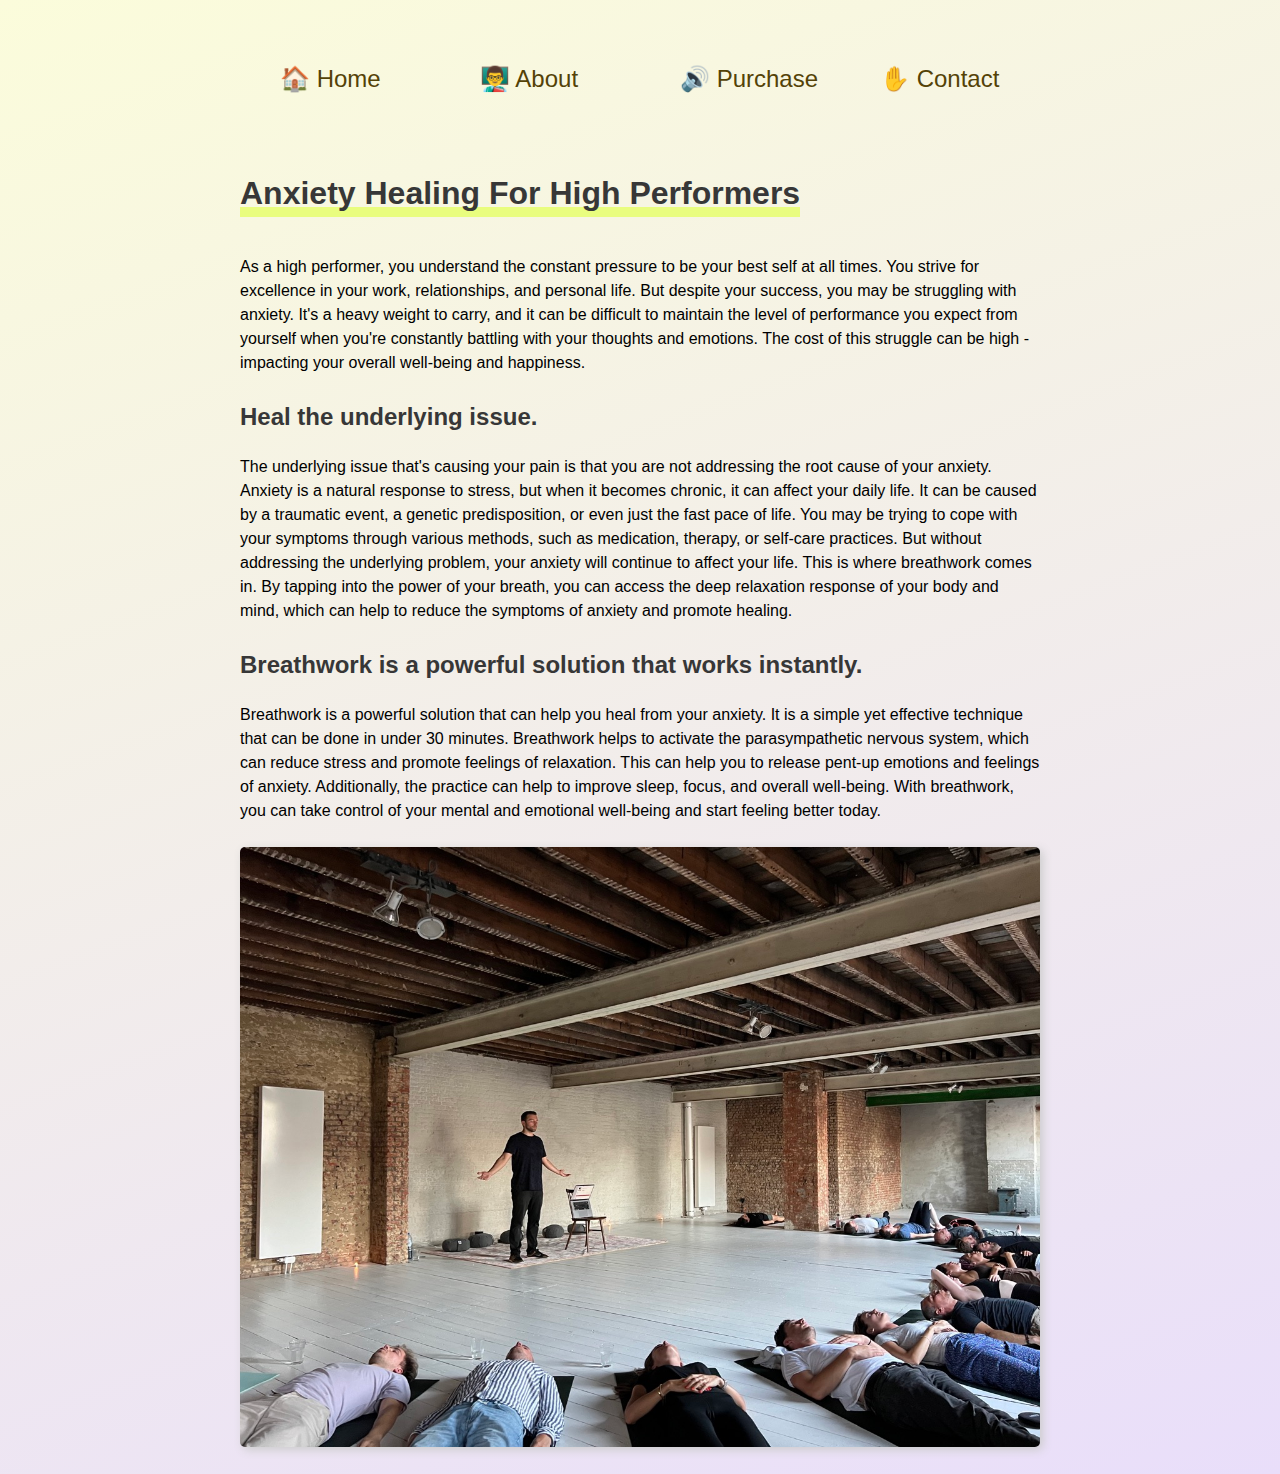
<file: index.html>
<!DOCTYPE html>
<html>
    <head>
        <title>Anxiety Healing For High Performers</title>
        <link rel="stylesheet" href="style.css">
    </head>

    <body>

        <nav>
            <ul>
                <li><a href="index.html">🏠 Home</a></li>
                <li><a href="about.html">👨‍🏫 About</a></li>
                <li><a href="purchase.html">🔊 Purchase</a></li>
                <li><a href="contact.html">✋ Contact</a></li>
            </ul>
        </nav>

        <h1>Anxiety Healing For High Performers</h1>
        <p>As a high performer, you understand the constant pressure to be your best self at all times. You strive for excellence in your work, relationships, and personal life. But despite your success, you may be struggling with anxiety. It's a heavy weight to carry, and it can be difficult to maintain the level of performance you expect from yourself when you're constantly battling with your thoughts and emotions. The cost of this struggle can be high - impacting your overall well-being and happiness.</p>

        <h2>Heal the underlying issue.</h2>
        <p>The underlying issue that's causing your pain is that you are not addressing the root cause of your anxiety. Anxiety is a natural response to stress, but when it becomes chronic, it can affect your daily life. It can be caused by a traumatic event, a genetic predisposition, or even just the fast pace of life. You may be trying to cope with your symptoms through various methods, such as medication, therapy, or self-care practices. But without addressing the underlying problem, your anxiety will continue to affect your life. This is where breathwork comes in. By tapping into the power of your breath, you can access the deep relaxation response of your body and mind, which can help to reduce the symptoms of anxiety and promote healing.</p>

        <h2>Breathwork is a powerful solution that works instantly.</h2>
        <p>Breathwork is a powerful solution that can help you heal from your anxiety. It is a simple yet effective technique that can be done in under 30 minutes. Breathwork helps to activate the parasympathetic nervous system, which can reduce stress and promote feelings of relaxation. This can help you to release pent-up emotions and feelings of anxiety. Additionally, the practice can help to improve sleep, focus, and overall well-being. With breathwork, you can take control of your mental and emotional well-being and start feeling better today.</p>

        <img class="indeximage" src="/pics/home.jpeg" alt="Breathwork Event in Belgium"></img>

    </body>

</html>
</file>
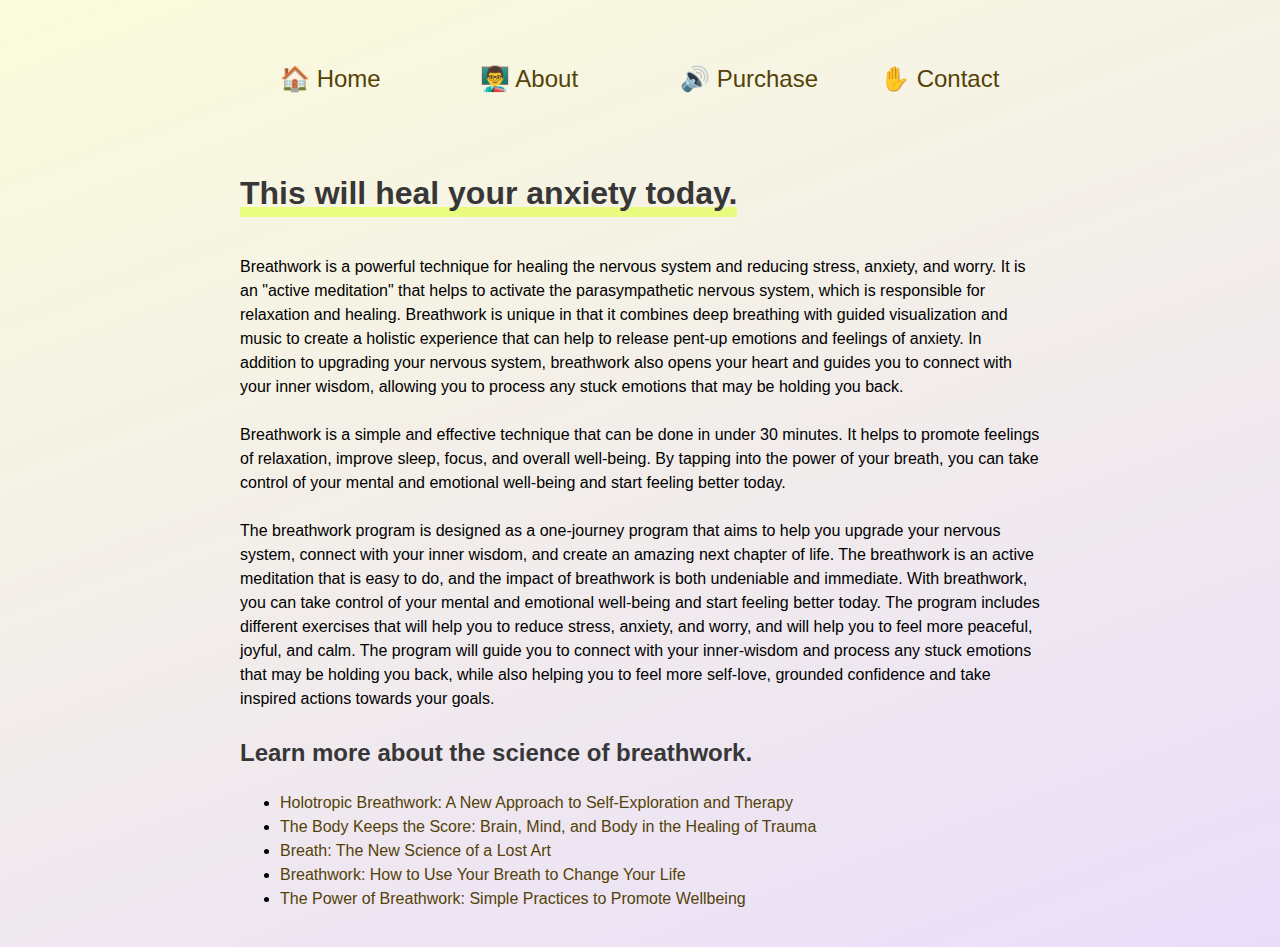
<file: about.html>
<!DOCTYPE html>
<html>
    <head>
        <title>Anxiety Healing For High Performers</title>
        <link rel="stylesheet" href="style.css">
    </head>

    <body>

        <nav>
            <ul>
                <li><a href="index.html">🏠 Home</a></li>
                <li><a href="about.html">👨‍🏫 About</a></li>
                <li><a href="purchase.html">🔊 Purchase</a></li>
                <li><a href="contact.html">✋ Contact</a></li>
            </ul>
        </nav>

        <h1>This will heal your anxiety today.</h1>

        <p>Breathwork is a powerful technique for healing the nervous system and reducing stress, anxiety, and worry. It is an "active meditation" that helps to activate the parasympathetic nervous system, which is responsible for relaxation and healing. Breathwork is unique in that it combines deep breathing with guided visualization and music to create a holistic experience that can help to release pent-up emotions and feelings of anxiety. In addition to upgrading your nervous system, breathwork also opens your heart and guides you to connect with your inner wisdom, allowing you to process any stuck emotions that may be holding you back.</p>
        <p>Breathwork is a simple and effective technique that can be done in under 30 minutes. It helps to promote feelings of relaxation, improve sleep, focus, and overall well-being. By tapping into the power of your breath, you can take control of your mental and emotional well-being and start feeling better today.</p>
        <p>The breathwork program is designed as a one-journey program that aims to help you upgrade your nervous system, connect with your inner wisdom, and create an amazing next chapter of life. The breathwork is an active meditation that is easy to do, and the impact of breathwork is both undeniable and immediate. With breathwork, you can take control of your mental and emotional well-being and start feeling better today. The program includes different exercises that will help you to reduce stress, anxiety, and worry, and will help you to feel more peaceful, joyful, and calm. The program will guide you to connect with your inner-wisdom and process any stuck emotions that may be holding you back, while also helping you to feel more self-love, grounded confidence and take inspired actions towards your goals.</p>

        <h2>Learn more about the science of breathwork.</h2>

        <ul id="menu">
            <li><a href="https://a.co/d/iLq0ihM" target="_blank">Holotropic Breathwork: A New Approach to Self-Exploration and Therapy</a></li>
            <li><a href="https://a.co/d/g4X9gAZ" target="_blank">The Body Keeps the Score: Brain, Mind, and Body in the Healing of Trauma</a></li>
            <li><a href="https://a.co/d/5i7se2D" target="_blank">Breath: The New Science of a Lost Art</a></li>
            <li><a href="https://a.co/d/4qV6xdv" target="_blank">Breathwork: How to Use Your Breath to Change Your Life</a></li>
            <li><a href="https://a.co/d/9LofiZX" target="_blank">The Power of Breathwork: Simple Practices to Promote Wellbeing</a></li>
        </ul>

    </body>

</html>
</file>
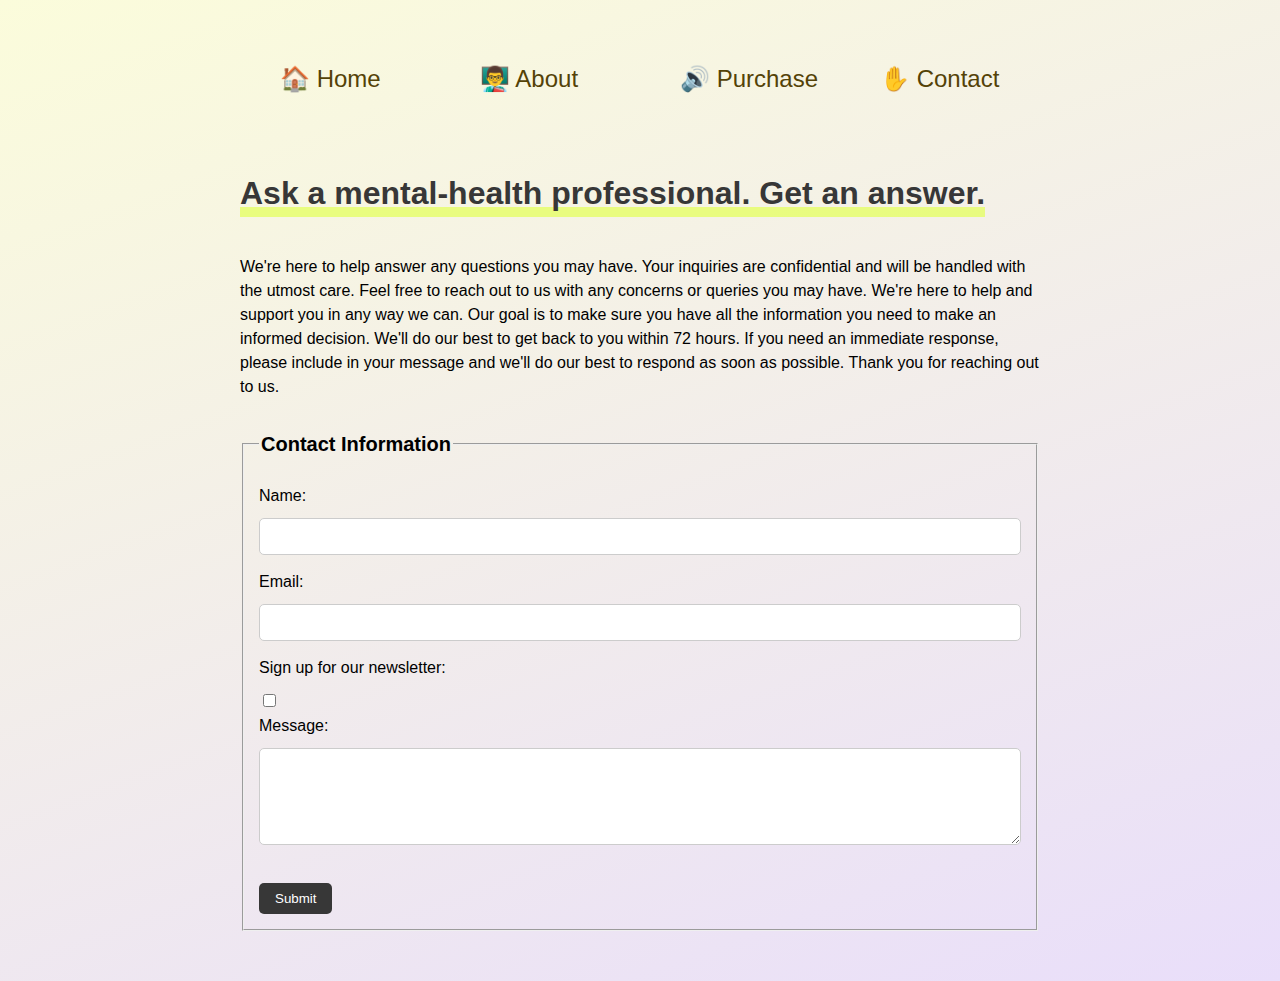
<file: contact.html>
<!DOCTYPE html>
<html>
    <head>
        <title>Anxiety Healing For High Performers</title>
        <link rel="stylesheet" href="style.css">
    </head>

    <body>

        <nav>
            <ul>
                <li><a href="index.html">🏠 Home</a></li>
                <li><a href="about.html">👨‍🏫 About</a></li>
                <li><a href="purchase.html">🔊 Purchase</a></li>
                <li><a href="contact.html">✋ Contact</a></li>
            </ul>
        </nav>

        <h1>Ask a mental-health professional. Get an answer.</h1>

        <p>We're here to help answer any questions you may have. Your inquiries are confidential and will be handled with the utmost care. Feel free to reach out to us with any concerns or queries you may have. We're here to help and support you in any way we can. Our goal is to make sure you have all the information you need to make an informed decision. We'll do our best to get back to you within 72 hours. If you need an immediate response, please include in your message and we'll do our best to respond as soon as possible. Thank you for reaching out to us.</p>

        <form>

            <fieldset>
                <legend>Contact Information</legend>

                    <label for="name">Name:</label>
                    <input type="text" id="name" name="name" required>

                    <label for="email">Email:</label>
                    <input type="email" id="email" name="email" required>

                    <label for="newsletter">Sign up for our newsletter:</label>
                    <input type="checkbox" id="newsletter" name="newsletter">

                    <label for="message">Message:</label>
                    <textarea id="message" name="message" rows="5" required></textarea>

                <button type="submit">Submit</button>
            </fieldset>

        </form>

    </body>

</html>
</file>
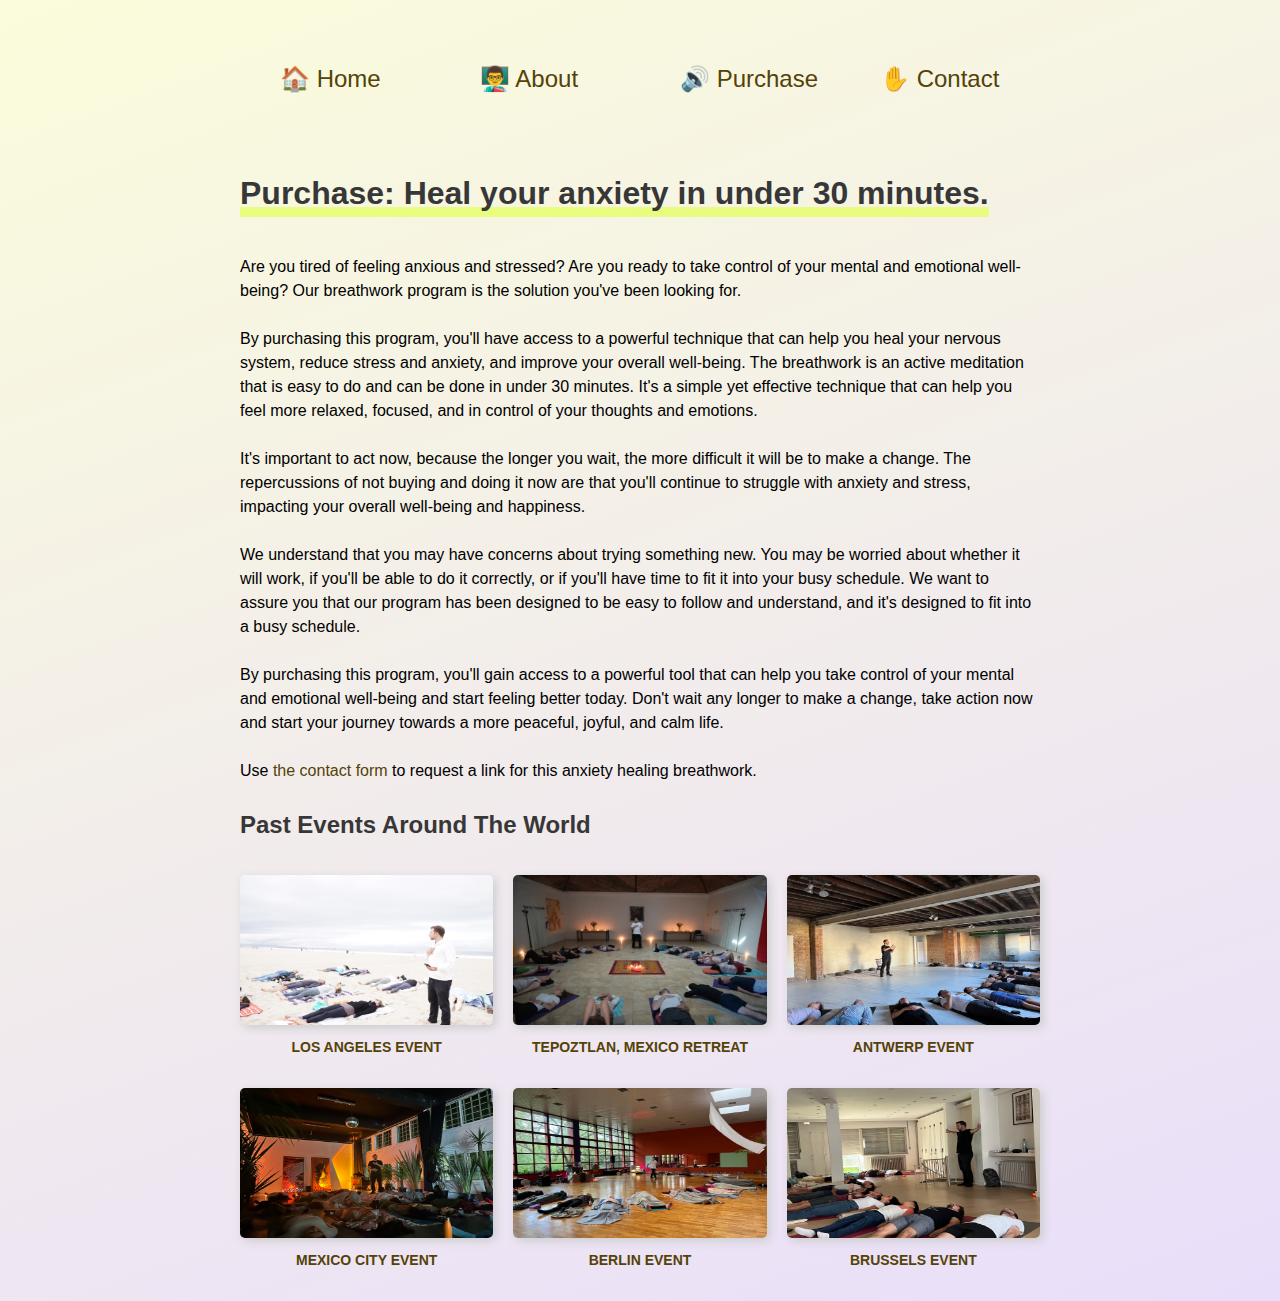
<file: purchase.html>
<!DOCTYPE html>
<html>
    <head>
        <title>Anxiety Healing For High Performers</title>
        <link rel="stylesheet" href="style.css">
    </head>

    <body>

        <nav>
            <ul>
                <li><a href="index.html">🏠 Home</a></li>
                <li><a href="about.html">👨‍🏫 About</a></li>
                <li><a href="purchase.html">🔊 Purchase</a></li>
                <li><a href="contact.html">✋ Contact</a></li>
            </ul>
        </nav>

        <h1>Purchase: Heal your anxiety in under 30 minutes.</h1>

        <p>Are you tired of feeling anxious and stressed? Are you ready to take control of your mental and emotional well-being? Our breathwork program is the solution you've been looking for.</p>

        <p>By purchasing this program, you'll have access to a powerful technique that can help you heal your nervous system, reduce stress and anxiety, and improve your overall well-being. The breathwork is an active meditation that is easy to do and can be done in under 30 minutes. It's a simple yet effective technique that can help you feel more relaxed, focused, and in control of your thoughts and emotions.</p>

        <p>It's important to act now, because the longer you wait, the more difficult it will be to make a change. The repercussions of not buying and doing it now are that you'll continue to struggle with anxiety and stress, impacting your overall well-being and happiness.</p>

        <p>We understand that you may have concerns about trying something new. You may be worried about whether it will work, if you'll be able to do it correctly, or if you'll have time to fit it into your busy schedule. We want to assure you that our program has been designed to be easy to follow and understand, and it's designed to fit into a busy schedule.</p>

        <p>By purchasing this program, you'll gain access to a powerful tool that can help you take control of your mental and emotional well-being and start feeling better today. Don't wait any longer to make a change, take action now and start your journey towards a more peaceful, joyful, and calm life.</p>

        <p>Use <a href="contact.html">the contact form</a> to request a link for this anxiety healing breathwork.</p>

        <h2>Past Events Around The World</h2>
        <div class="image-grid">
            <div>
                <a href="pics/bw1.jpeg" target="_blank">
                    <img src="pics/bw1.jpeg" alt="Breathwork in Los Angeles">
                    <label>Los Angeles Event</label>
                </a>
            </div>
            <div>
                <a href="pics/bw2.jpeg" target="_blank">
                    <img src="pics/bw2.jpeg" alt="Breathwork in Tepoztlan">
                    <label>Tepoztlan, Mexico Retreat</label>
                </a>
            </div>
            <div>
                <a href="pics/bw3.jpeg" target="_blank">
                    <img src="pics/bw3.jpeg" alt="Breathwork in Antwerp">
                    <label>Antwerp Event</label>
                </a>
            </div>
            <div>
                <a href="pics/bw4.jpeg" target="_blank">
                    <img src="pics/bw4.jpeg" alt="Breathwork in Mexico City">
                    <label>Mexico City Event</label>
                </a>
            </div>
            <div>
                <a href="pics/bw5.jpeg" target="_blank">
                    <img src="pics/bw5.jpeg" alt="Breathwork in Berlin">
                    <label>Berlin Event</label>
                </a>
            </div>
            <div>
                <a href="pics/bw6.jpeg" target="_blank">
                    <img src="pics/bw6.jpeg" alt="Breathwork in Brussels">
                    <label>Brussels Event</label>
                </a>
            </div>
        </div>


    </body>

</html>
</file>
<file: style.css>
/* Website Design */

body {
    background-image: linear-gradient(-20deg, #e9defa 0%, #fbfcdb 100%);
    max-width: 800px;
    margin: 0 auto;
    padding: 20px;
    font-family: 'Poppins', sans-serif;
    line-height: 1.5;
    font-size: 16px;
}

h1, h2, h3, h4, h5, h6 {
    font-weight: bold;
    color: #373737 ;
}

h1 {
    font-weight: bold;
    color: #373737;
    position: relative;
    z-index: 1;
    display: inline-block;
}

h1::after {
    content: "";
    position: absolute;
    bottom: 0px;
    left: 0;
    right: 0px;
    width: auto;
    height: 10px;
    background:  rgba(228, 255, 92, 0.743);
    z-index: -1;
}

p {
    margin-bottom: 24px;
}

a {
    color: #544207 ;
    text-decoration: none;
}

a:hover {
    color: #49247f;
    font-weight: bold;
}

::selection {
    background-color: rgb(228, 255, 92);
    color: black;
}

/* Navigation */

nav ul {
    display: flex;
    width: 100%;

}

nav li {
    flex: 1;
    list-style-type: none;
    display: inline;
    padding: 25px 0px 35px;
    font-size: 24px;

}

/* index.html */

.indeximage {
    max-width: 800px;
    border-radius: 5px;
    box-shadow: 3px 3px 10px #ccc;
}

/* purchase.html */

.image-grid {
    display: grid;
    grid-template-columns: repeat(3, 1fr);
    grid-gap: 20px;
    margin-top: 32px;
}

.image-grid img {
    width: 100%;
    max-height: 150px;
    border-radius: 5px;
    box-shadow: 3px 3px 10px #ccc;
}

.image-grid label {
    font-size: 14px;
    font-weight: bold;
    margin-top: 5px;
    text-align: center;
    display: block;
    text-transform: uppercase;
}

.image-grid a:hover img {
    transform: scale(1.1);
    transition: all 0.2s ease-in-out;
}

/* contact.html */

form {
    margin: 30px 0px;
}

fieldset {
    padding: 15px;
    margin-bottom: 15px;
}

legend {
    font-size: 20px;
    font-weight: bold;
    margin-bottom: 10px;
}

label {
    display: block;
    margin-bottom: 10px;
}

input[type="text"], input[type="email"], textarea {
    width: 100%;
    padding: 10px;
    margin-bottom: 15px;
    border-radius: 5px;
    border: 1px solid #ccc;
    box-sizing: border-box;
}

input[type="checkbox"] {
    margin-right: 8px;
}

button[type="submit"] {
    background-color: #373737;
    color: white;
    padding: 8px 16px;
    border: none;
    border-radius: 5px;
    cursor: pointer;
    margin-top: 16px;
}
</file>
